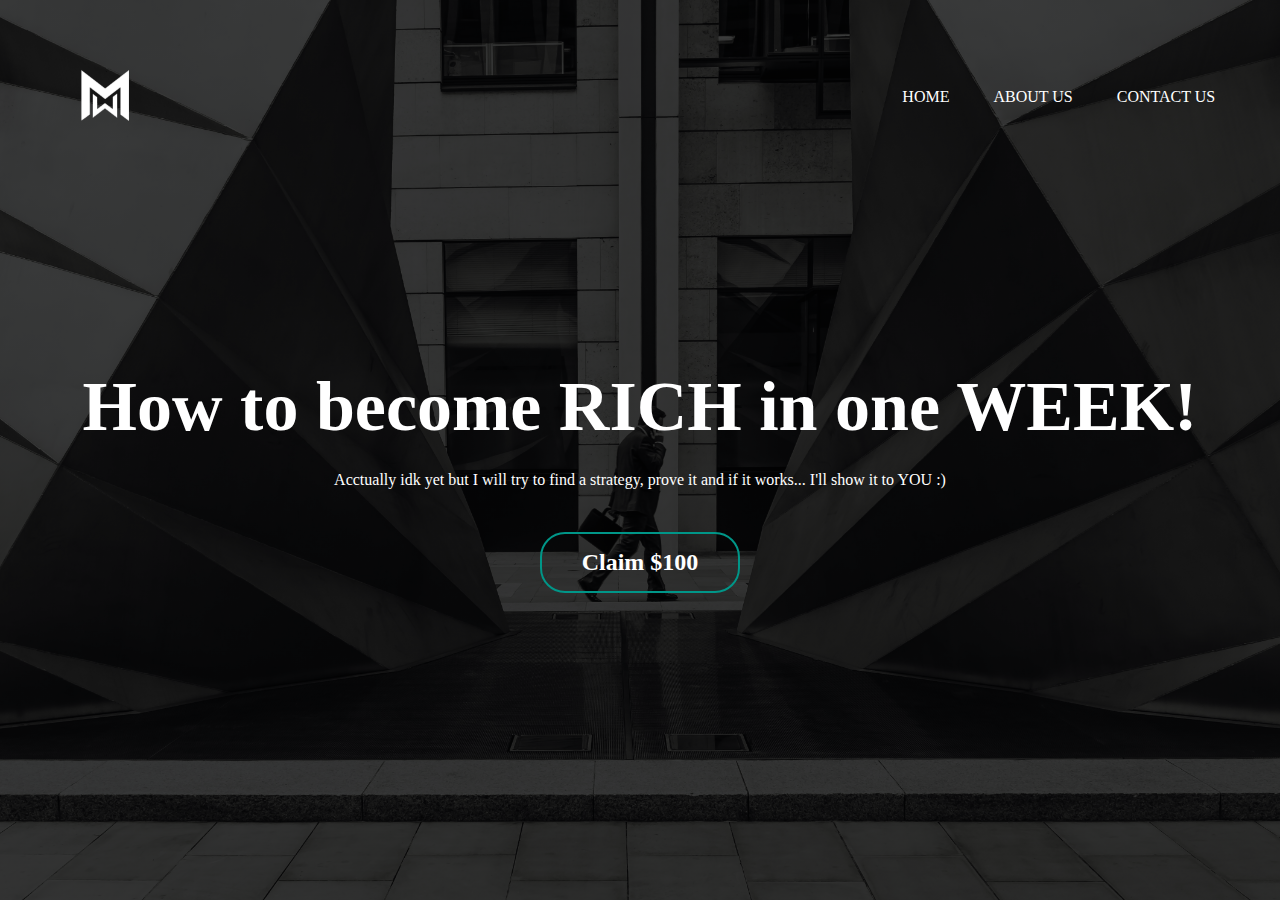
<file: index.html>
<!DOCTYPE html>
<html lang="en">
<head>
    <meta charset="UTF-8">
        <title>Become rich</title>
   <!--CSS-->
    <link  rel="stylesheet" href="style.css">
</head>
<body id="Become rich">
    <div class="banner">
        <div class="navbar">
            <a href="index.html">
            <img src="Melow.png" class="logo">
            </a>
            <ul>
                <li><a href="index.html">Home</a></li>
                <li><a href="Info.html">About us</a></li>
                <li><a href="contact.html">Contact us</a></li>
            </ul>
        </div>
        <div class="content">
            <h1>How to become RICH in one WEEK!</h1>
            <p>Acctually idk yet but I will try to find a strategy, prove
                it and if it works... I'll show it to YOU :)</p>

            <div>
                <a href="https://www.mcdonalds.com/no/nb-no/jobb/sok-jobb.html">
                <button type="button">
                    <span></span>Claim $100</button>
                </a>
            </div>
        </div>
    </div>

</body>
</html>
</file>
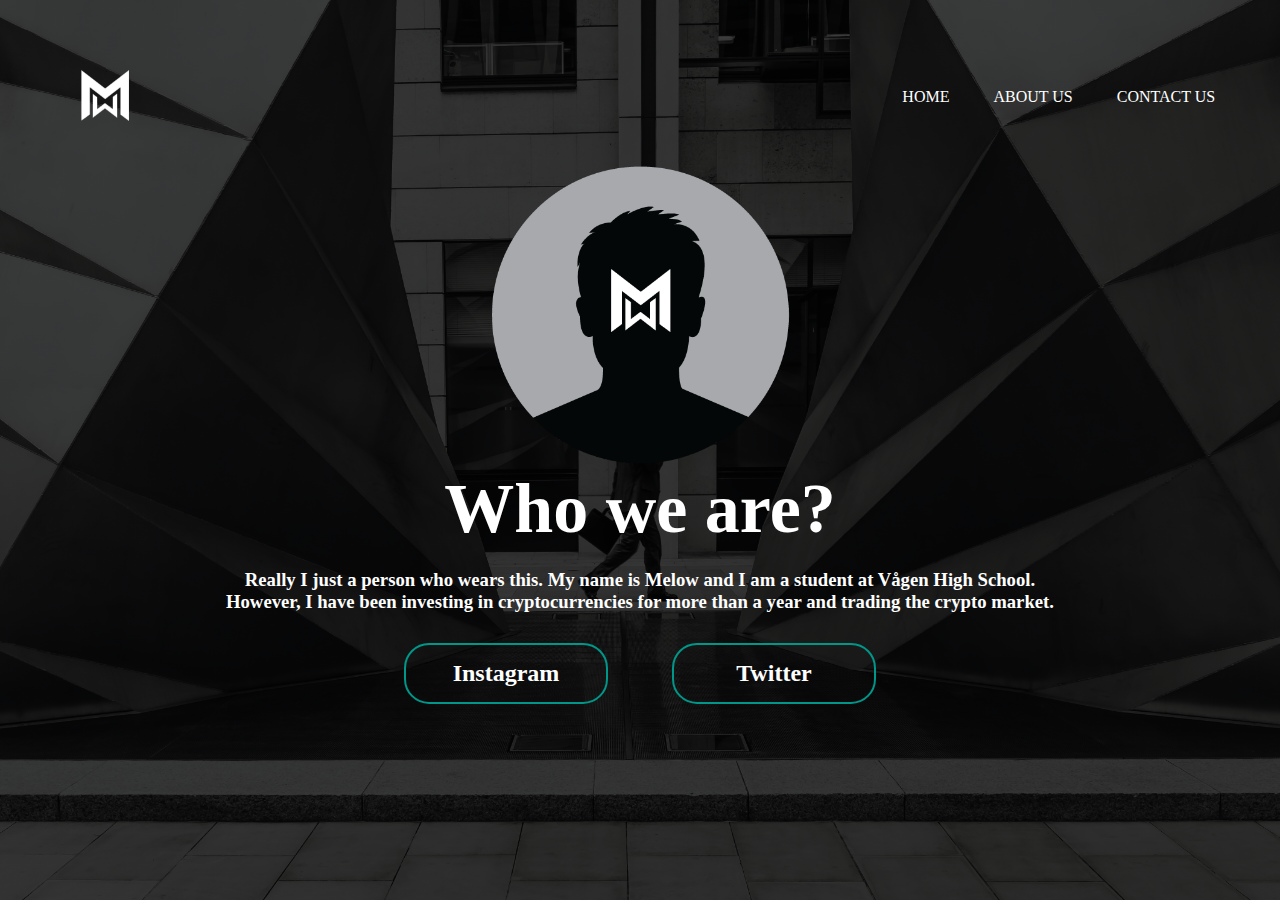
<file: Info.html>
<!DOCTYPE html>
<html lang="en">
<head>
    <meta charset="UTF-8">
    <title>About us</title>
    <!--CSS-->
    <link  rel="stylesheet" href="Style2.css">
</head>
<body id="Become rich">
<div class="banner">
    <div class="navbar">
        <a href="index.html">
            <img src="Melow.png" class="logo">
        </a>
        <ul>
            <li><a href="index.html">Home</a></li>
            <li><a href="Info.html">About us</a></li>
            <li><a href="contact.html">Contact us</a></li>
        </ul>
    </div>
    <div class="content">
        <img src="Whos-Melow.png" class="picture">
        <h1>Who we are?</h1>
        <h3>Really I just a person who wears this.
        My name is Melow and I am a student at Vågen High School.
            <br>
        However, I have been investing in cryptocurrencies
        for more than a year and trading the crypto market.</h3>

            <div>
                <a href="https://instagram.com/keviiinph" class="button"><span></span> Instagram</a>
               <a href="https://twitter.com/MelowCrypto" class="button"><span></span> Twitter</a>
            </div>

    </div>
</div>

</body>
</html>
</file>
<file: style.css>
*{
    margin: 0;
    padding: 0;
    font-family:"Arial Black";
}
.banner{
    width: 100%;
    height: 100vh;
    background-image: linear-gradient(rgba(0,0,0,0.75),rgba(0,0,0,0.75)),url("backgound.jpg");
    background-size: cover;
    background-position: center;
}
.logo{
    width: 120px;
    cursor: pointer;
    animation: pulse 1s linear infinite;
}

@keyframes pulse {
    0% {
        transform:scale(1);
    }
    10% {
        transform:scale(1.1);
    }
}
.navbar{
    width: 93%;
    margin: auto;
    padding: 35px 0;
    display: flex;
    align-items: center;
    justify-content: space-between;
}
.navbar ul li{
    list-style: none;
    display: inline-block;
    margin: 0 20px;
    position: relative;
}
.navbar ul li a{
    text-decoration: none;
    color: white;
    text-transform: uppercase;
}
.navbar ul li::after{
    content: '';
    height: 3px;
    width: 0;
    background: #009688;
    position: absolute;
    left: 0;
    bottom: -10px;
    transition: 0.5s;

}
.navbar ul li:hover:after{
    width: 100%;
}
.content{
    width: 100%;
    position: absolute;
    top: 50%;
    transform: translateY(-50%);
    text-align: center;
    color: white;
}
.content h1{
    font-size: 70px;
    margin-top: 80px;
}
.content p{
    margin: 20px auto;
    font-weight: 100;
    line-height: 25px;
}
button{
    width: 200px;
    padding: 15px 0;
    text-align: center;
    margin: 20px 10px;
    border-radius: 25px;
    font-weight: bold;
    font-size: x-large;
    border: 2px solid #009688;
    background: transparent;
    color: white;
    cursor: pointer;
    position: relative;
    overflow: hidden;
}
span{
    background: #009688;
    height: 100%;
    width: 0%;
    border-radius: 25px;
    position: absolute;
    left: 0;
    bottom: 0;
    z-index: -1;
    transition: 0.5s;
}
button:hover span{
    width: 100%;
}
button:hover{
    border: none;
}
</file>
<file: Style2.css>
*{
    margin: 0;
    padding: 0;
    font-family:"Arial Black";
}
.banner{
    width: 100%;
    height: 100vh;
    background-image: linear-gradient(rgba(0,0,0,0.75),rgba(0,0,0,0.75)),url("backgound.jpg");
    background-size: cover;
    background-position: center;
}
.logo{
    width: 120px;
    cursor: pointer;
    animation: pulse 1s linear infinite;
}

@keyframes pulse {
    0% {
        transform:scale(1);
    }
    10% {
        transform:scale(1.1);
    }
}
.picture{
    width: 300px;
}
.navbar{
    width: 93%;
    margin: auto;
    padding: 35px 0;
    display: flex;
    align-items: center;
    justify-content: space-between;
}
.navbar ul li{
    list-style: none;
    display: inline-block;
    margin: 0 20px;
    position: relative;
}
.navbar ul li a{
    text-decoration: none;
    color: white;
    text-transform: uppercase;
}
.navbar ul li::after{
    content: '';
    height: 3px;
    width: 0;
    background: #009688;
    position: absolute;
    left: 0;
    bottom: -10px;
    transition: 0.5s;

}
.navbar ul li:hover:after{
    width: 100%;
}
.content{
    width: 100%;
    position: absolute;
    top: 50%;
    transform: translateY(-50%);
    text-align: center;
    color: white;
}
.content h1{
    font-size: 70px;
    margin-top: 0px;
    margin-bottom: 20px;
}
.content p{
    margin: 20px auto;
    font-weight: 100;
    line-height: 25px;
}
a.button {
    -webkit-appearance: button;
    -moz-appearance: button;
    text-decoration: none;
    color: white;
    width: 200px;
    padding: 15px 0;
    text-align: center;
    margin: 30px 30px;
    border-radius: 25px;
    font-weight: bold;
    font-size: x-large;
    border: 2px solid #009688;
    background: transparent;
    cursor: pointer;
    position: relative;
    overflow: hidden;
}
a.span{
    background: #009688;
    height: 100%;
    width: 0%;
    border-radius: 25px;
    position: absolute;
    left: 0;
    bottom: 0;
    z-index: -1;
    transition: 0.5s;
}
a.button:hover span{
    width: 100%;
}
a.button:hover{
    border: none;
}
button{
    width: 200px;
    padding: 15px 0;
    text-align: center;
    margin: 20px 10px;
    border-radius: 25px;
    font-weight: bold;
    font-size: x-large;
    border: 2px solid #009688;
    background: transparent;
    color: white;
    cursor: pointer;
    position: relative;
    overflow: hidden;
}
span{
    background: #009688;
    height: 100%;
    width: 0%;
    border-radius: 25px;
    position: absolute;
    left: 0;
    bottom: 0;
    z-index: -1;
    transition: 0.5s;
}
button:hover span{
    width: 100%;
}
button:hover{
    border: none;
}
</file>
